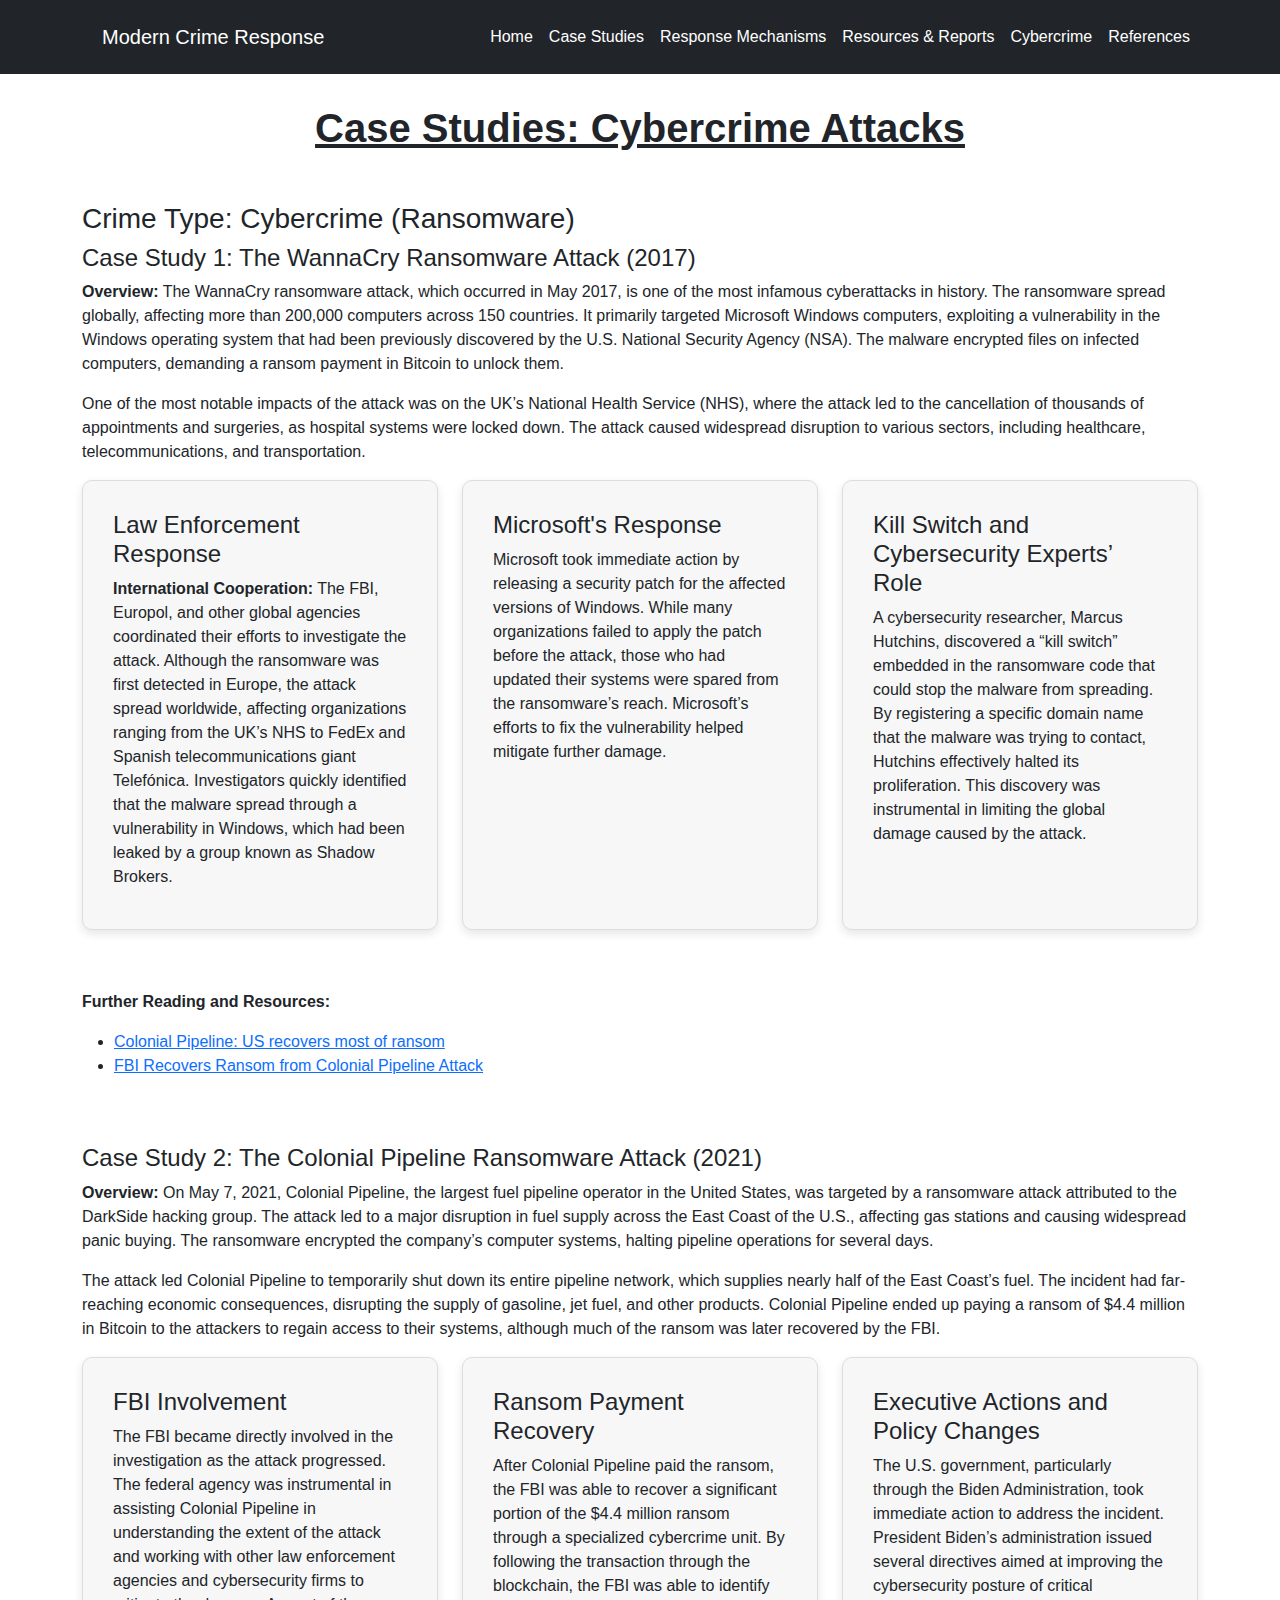
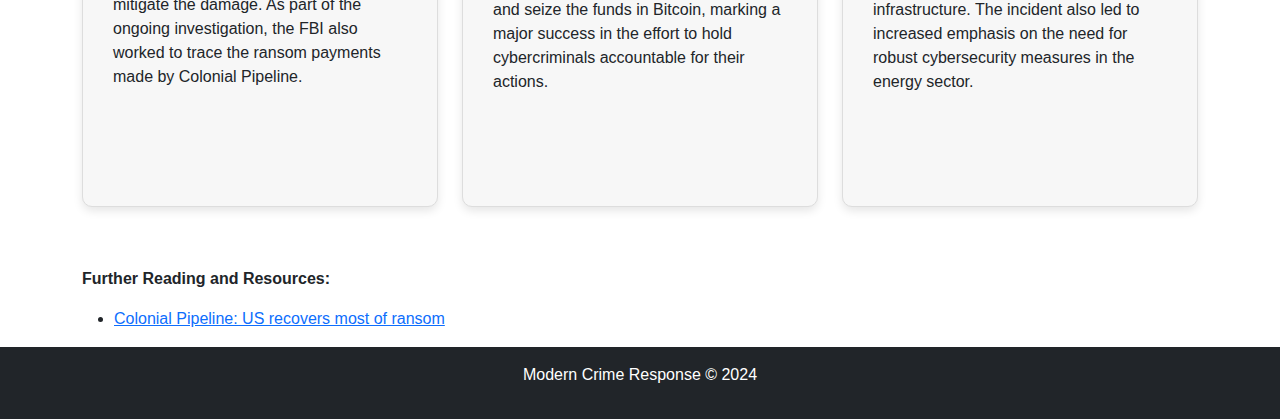
<file: case-studies.html>
<!DOCTYPE html>
<html lang="en">
<head>
    <meta charset="UTF-8">
    <meta name="viewport" content="width=device-width, initial-scale=1.0">
    <title>Case Studies: Cybercrime Attacks</title>
    <link href="https://cdn.jsdelivr.net/npm/bootstrap@5.3.0-alpha3/dist/css/bootstrap.min.css" rel="stylesheet">
    <style>
        body {
            font-family: Arial, sans-serif;
            margin: 0;
            padding: 0;
        }

        /* Navbar Styling */
        nav.navbar {
            background-color: #333;
        }

        nav.navbar a {
            color: white;
            text-decoration: none;
            padding: 14px 20px;
        }

        nav.navbar a:hover {
            background-color: #575757;
        }

        /* Title Styling */
        .title {
            margin-top: 30px;
            font-size: 2.5rem;
            font-weight: bold;
            text-decoration: underline;
            text-align: center;
        }

        .section-spacing {
            margin-top: 50px;
        }

        /* Card Styling */
        .card-custom {
            background-color: #f7f7f7;
            border: 1px solid #ddd;
            padding: 30px;
            border-radius: 10px;
            box-shadow: 0 4px 10px rgba(0, 0, 0, 0.1);
            text-align: left;
            margin-bottom: 30px; /* Increased space between cards */
            transition: transform 0.3s ease, box-shadow 0.3s ease;
            height: 450px; /* Increased height of the card */
            display: flex;
            flex-direction: column;
            justify-content: flex-start; /* Content aligned to the top */
        }

        .card-custom:hover {
            transform: scale(1.05); /* Bubble effect on hover */
            box-shadow: 0 8px 20px rgba(0, 0, 0, 0.2);
        }

        /* Button Styling */
        .btn-custom {
            background-color: #007bff;
            color: white;
            padding: 10px 20px;
            border-radius: 30px;
            font-size: 16px;
            cursor: pointer;
            transition: background-color 0.3s ease;
        }

        .btn-custom:hover {
            background-color: #0056b3;
        }

        .section-header {
            font-size: 1.8rem;
            font-weight: bold;
            text-align: center;
            margin-bottom: 20px;
        }

        /* Responsive Card Grid */
        .card-container .col-md-4 {
            margin-bottom: 30px;
        }
    </style>
</head>
<body>

    <!-- Navbar -->
    <nav class="navbar navbar-expand-lg navbar-dark bg-dark sticky-top">
        <div class="container">
            <a class="navbar-brand" href="index.html">Modern Crime Response</a>
            <button class="navbar-toggler" type="button" data-bs-toggle="collapse" data-bs-target="#navbarNav">
                <span class="navbar-toggler-icon"></span>
            </button>
            <div class="collapse navbar-collapse" id="navbarNav">
                <ul class="navbar-nav ms-auto">
                    <li class="nav-item"><a class="nav-link" href="index.html">Home</a></li>
                    <li class="nav-item"><a class="nav-link" href="case-studies.html">Case Studies</a></li>
                    <li class="nav-item"><a class="nav-link" href="response-mechanisms.html">Response Mechanisms</a></li>
                    <li class="nav-item"><a class="nav-link" href="resources-reports.html">Resources & Reports</a></li>
                    <li class="nav-item"><a class="nav-link active" href="cybercrime.html">Cybercrime</a></li>
                    <li class="nav-item"><a class="nav-link" href="references.html">References</a></li>
                </ul>
            </div>
        </div>
    </nav>

    <!-- Hero Section -->
    <section class="hero-section">
        <h1 class="title">Case Studies: Cybercrime Attacks</h1>
    </section>

    <!-- Case Study Content -->
    <div class="container section-spacing">
        <div class="row">
            <div class="col-md-12">
                <h3>Crime Type: Cybercrime (Ransomware)</h3>
                <h4>Case Study 1: The WannaCry Ransomware Attack (2017)</h4>
                <p><strong>Overview:</strong> The WannaCry ransomware attack, which occurred in May 2017, is one of the most infamous cyberattacks in history. The ransomware spread globally, affecting more than 200,000 computers across 150 countries. It primarily targeted Microsoft Windows computers, exploiting a vulnerability in the Windows operating system that had been previously discovered by the U.S. National Security Agency (NSA). The malware encrypted files on infected computers, demanding a ransom payment in Bitcoin to unlock them.</p>
                <p>One of the most notable impacts of the attack was on the UK’s National Health Service (NHS), where the attack led to the cancellation of thousands of appointments and surgeries, as hospital systems were locked down. The attack caused widespread disruption to various sectors, including healthcare, telecommunications, and transportation.</p>
            </div>
        </div>

        <!-- Interactive Card Section for Case Study 1 -->
        <div class="row card-container">
            <div class="col-md-4">
                <div class="card-custom">
                    <h4>Law Enforcement Response</h4>
                    <p><strong>International Cooperation:</strong> The FBI, Europol, and other global agencies coordinated their efforts to investigate the attack. Although the ransomware was first detected in Europe, the attack spread worldwide, affecting organizations ranging from the UK’s NHS to FedEx and Spanish telecommunications giant Telefónica. Investigators quickly identified that the malware spread through a vulnerability in Windows, which had been leaked by a group known as Shadow Brokers.</p>
                </div>
            </div>

            <div class="col-md-4">
                <div class="card-custom">
                    <h4>Microsoft's Response</h4>
                    <p>Microsoft took immediate action by releasing a security patch for the affected versions of Windows. While many organizations failed to apply the patch before the attack, those who had updated their systems were spared from the ransomware’s reach. Microsoft’s efforts to fix the vulnerability helped mitigate further damage.</p>
                </div>
            </div>

            <div class="col-md-4">
                <div class="card-custom">
                    <h4>Kill Switch and Cybersecurity Experts’ Role</h4>
                    <p>A cybersecurity researcher, Marcus Hutchins, discovered a “kill switch” embedded in the ransomware code that could stop the malware from spreading. By registering a specific domain name that the malware was trying to contact, Hutchins effectively halted its proliferation. This discovery was instrumental in limiting the global damage caused by the attack.</p>
                </div>
            </div>
        </div>

        <!-- Further Reading and Resources -->
        <div class="row">
            <div class="col-md-12">
                <p><strong>Further Reading and Resources:</strong></p>
<ul>
    <li><a href="https://www.bbc.co.uk/news/technology-39901382" target="_blank">Colonial Pipeline: US recovers most of ransom</a></li>
    <li><a href="https://www.youtube.com/watch?v=ClsWtRjXTE0" target="_blank">FBI Recovers Ransom from Colonial Pipeline Attack</a></li>
</ul>

            </div>
        </div>

        <!-- Case Study 2: Colonial Pipeline -->
        <div class="row section-spacing">
            <div class="col-md-12">
                <h4>Case Study 2: The Colonial Pipeline Ransomware Attack (2021)</h4>
                <p><strong>Overview:</strong> On May 7, 2021, Colonial Pipeline, the largest fuel pipeline operator in the United States, was targeted by a ransomware attack attributed to the DarkSide hacking group. The attack led to a major disruption in fuel supply across the East Coast of the U.S., affecting gas stations and causing widespread panic buying. The ransomware encrypted the company’s computer systems, halting pipeline operations for several days.</p>
                <p>The attack led Colonial Pipeline to temporarily shut down its entire pipeline network, which supplies nearly half of the East Coast’s fuel. The incident had far-reaching economic consequences, disrupting the supply of gasoline, jet fuel, and other products. Colonial Pipeline ended up paying a ransom of $4.4 million in Bitcoin to the attackers to regain access to their systems, although much of the ransom was later recovered by the FBI.</p>
            </div>
        </div>

        <!-- Interactive Card Section for Case Study 2 -->
        <div class="row card-container">
            <div class="col-md-4">
                <div class="card-custom">
                    <h4>FBI Involvement</h4>
                    <p>The FBI became directly involved in the investigation as the attack progressed. The federal agency was instrumental in assisting Colonial Pipeline in understanding the extent of the attack and working with other law enforcement agencies and cybersecurity firms to mitigate the damage. As part of the ongoing investigation, the FBI also worked to trace the ransom payments made by Colonial Pipeline.</p>
                </div>
            </div>

            <div class="col-md-4">
                <div class="card-custom">
                    <h4>Ransom Payment Recovery</h4>
                    <p>After Colonial Pipeline paid the ransom, the FBI was able to recover a significant portion of the $4.4 million ransom through a specialized cybercrime unit. By following the transaction through the blockchain, the FBI was able to identify and seize the funds in Bitcoin, marking a major success in the effort to hold cybercriminals accountable for their actions.</p>
                </div>
            </div>

            <div class="col-md-4">
                <div class="card-custom">
                    <h4>Executive Actions and Policy Changes</h4>
                    <p>The U.S. government, particularly through the Biden Administration, took immediate action to address the incident. President Biden’s administration issued several directives aimed at improving the cybersecurity posture of critical infrastructure. The incident also led to increased emphasis on the need for robust cybersecurity measures in the energy sector.</p>
                </div>
            </div>
        </div>

        <!-- Further Reading and Resources -->
        <div class="row">
            <div class="col-md-12">
                <p><strong>Further Reading and Resources:</strong></p>
<ul>
    <li><a href="https://www.bbc.co.uk/news/business-57394041" target="_blank">Colonial Pipeline: US recovers most of ransom</a></li>
</ul>

            </div>
        </div>
    </div>

    <!-- Footer -->
    <footer class="bg-dark text-white text-center py-3">
        <p>Modern Crime Response &copy; 2024</p>
    </footer>

    <!-- Scripts -->
    <script src="https://cdn.jsdelivr.net/npm/bootstrap@5.3.0-alpha3/dist/js/bootstrap.bundle.min.js"></script>

</body>
</html>
</file>
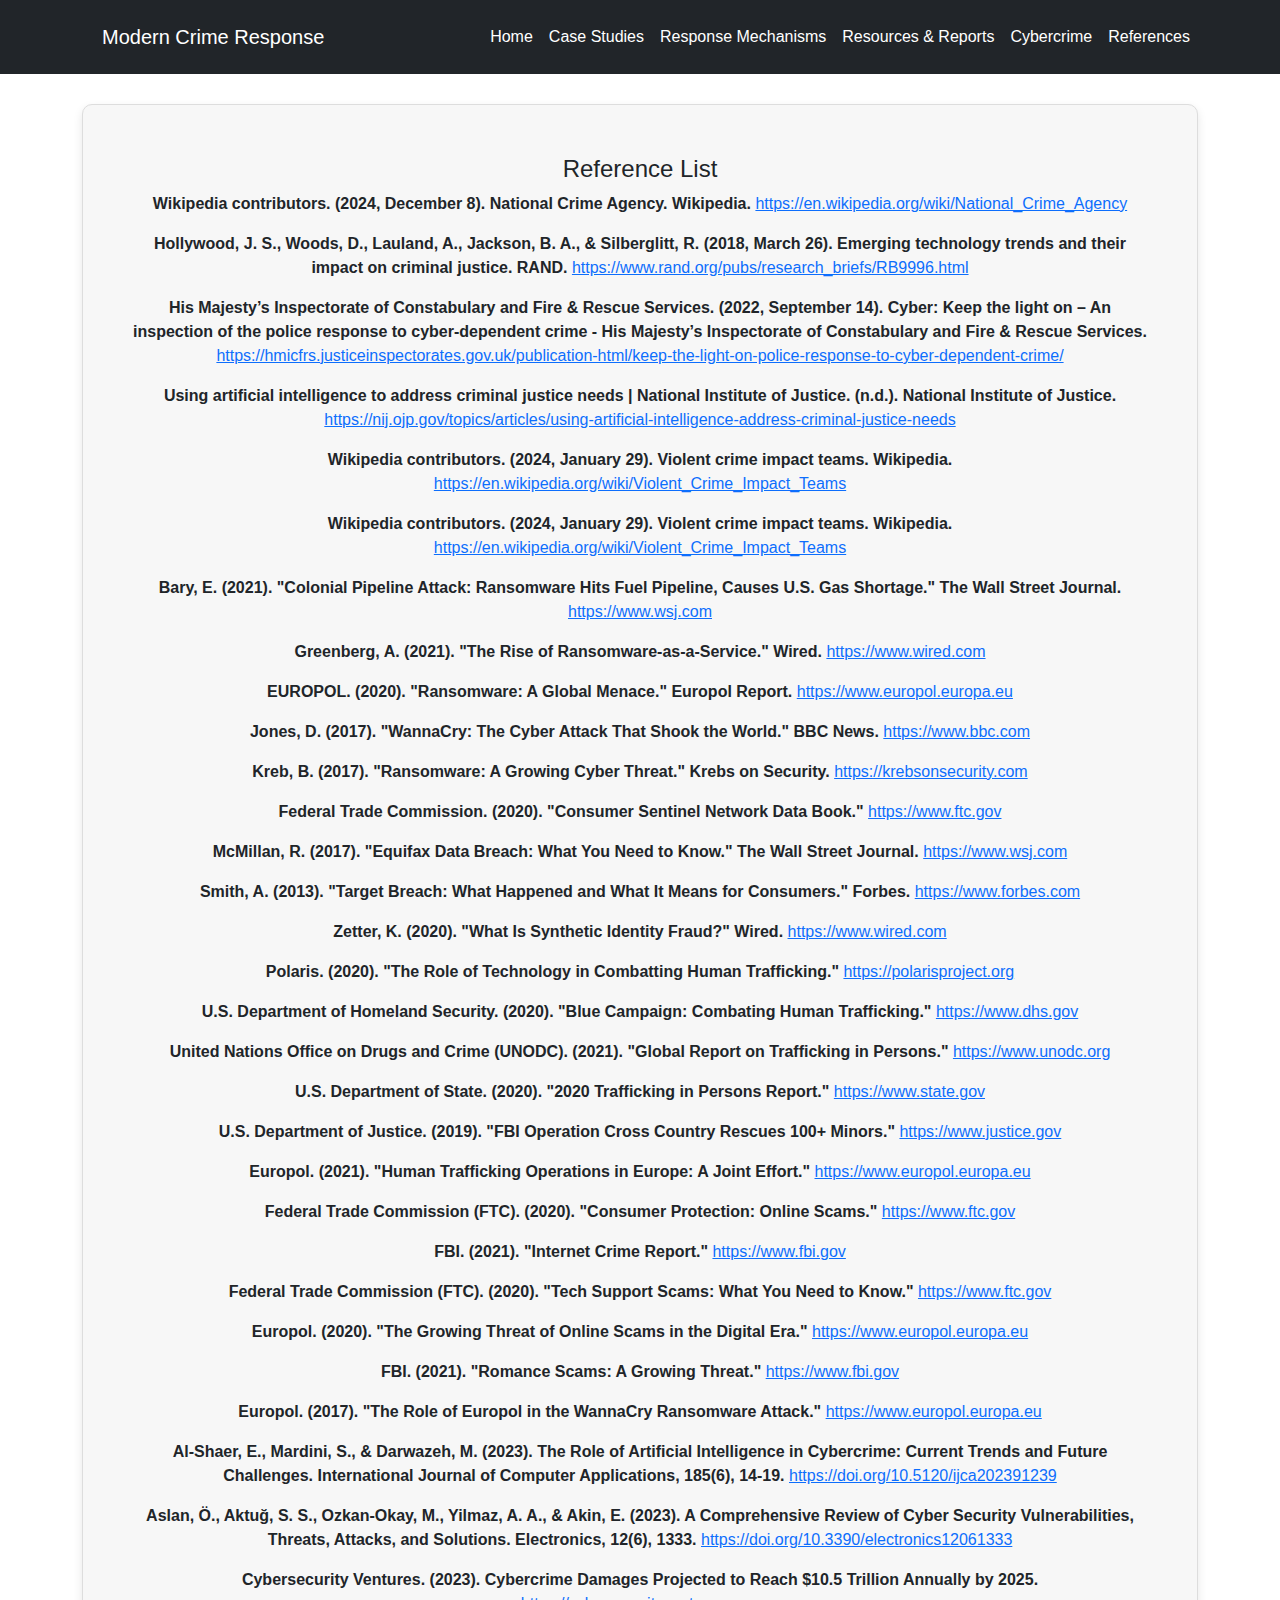
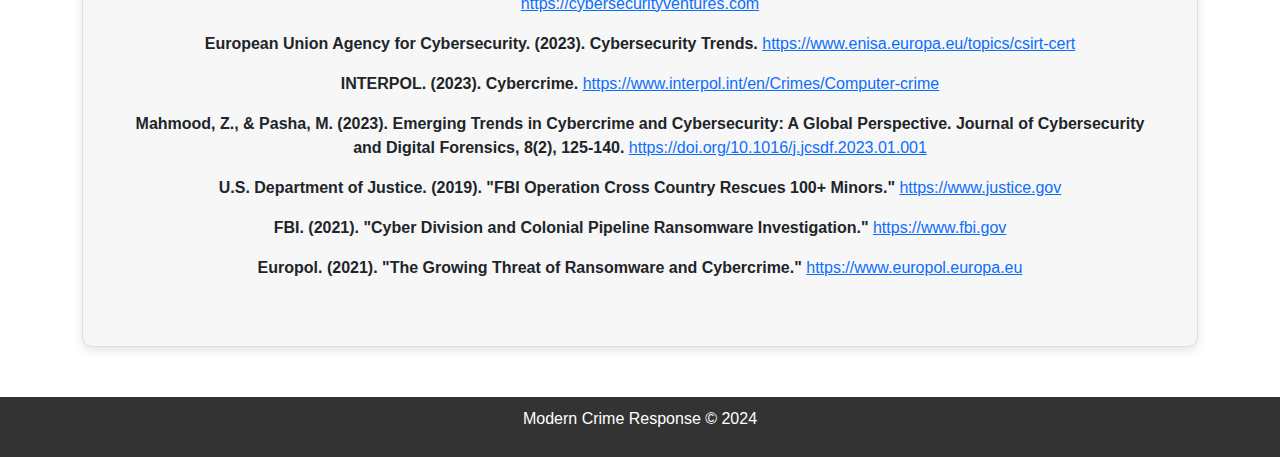
<file: References.html>
<!DOCTYPE html>
<html lang="en">
<head>
    <meta charset="UTF-8">
    <meta name="viewport" content="width=device-width, initial-scale=1.0">
    <title>References</title>
    <link rel="stylesheet" href="styles.css">
    <link href="https://cdn.jsdelivr.net/npm/bootstrap@5.3.0-alpha3/dist/css/bootstrap.min.css" rel="stylesheet">
    <style>
        body {
            font-family: Arial, sans-serif;
            margin: 0;
            padding: 0;
        }

        /* Navbar Styling */
        nav.navbar {
            background-color: #333;
        }

        nav.navbar a {
            color: white;
            text-decoration: none;
            padding: 14px 20px;
        }

        nav.navbar a:hover {
            background-color: #575757;
        }

        /* Title Styling */
        .title {
            margin-top: 30px;
            font-size: 2.5rem;
            font-weight: bold;
            text-decoration: underline;
            text-align: center;
        }

        /* Horizontal Box Card Styling */
        .horizontal-box-card {
            background-color: #f7f7f7;
            border: 1px solid #ddd;
            padding: 40px;
            border-radius: 10px;
            box-shadow: 0 4px 10px rgba(0, 0, 0, 0.1);
            margin-top: 30px;
            display: flex;
            justify-content: space-between;
            transition: transform 0.3s ease, box-shadow 0.3s ease;
        }

        .horizontal-box-card:hover {
            transform: scale(1.05); /* Add hover animation */
            box-shadow: 0 8px 20px rgba(0, 0, 0, 0.2);
        }

        .horizontal-box-card .content {
            flex: 1;
            padding: 10px;
            text-align: center;
        }

        /* Footer Styling */
        footer {
            background-color: #333;
            color: white;
            text-align: center;
            padding: 10px 0;
            margin-top: 50px;
        }
    </style>
</head>
<body>

    <!-- Navbar -->
    <nav class="navbar navbar-expand-lg navbar-dark bg-dark sticky-top">
    <div class="container">
        <a class="navbar-brand" href="index.html">Modern Crime Response</a>
        <button class="navbar-toggler" type="button" data-bs-toggle="collapse" data-bs-target="#navbarNav">
            <span class="navbar-toggler-icon"></span>
        </button>
        <div class="collapse navbar-collapse" id="navbarNav">
            <ul class="navbar-nav ms-auto">
                <li class="nav-item"><a class="nav-link" href="index.html">Home</a></li>
                <li class="nav-item"><a class="nav-link" href="case-studies.html">Case Studies</a></li>
                <li class="nav-item"><a class="nav-link" href="response-mechanisms.html">Response Mechanisms</a></li>
                <li class="nav-item"><a class="nav-link" href="resources-reports.html">Resources & Reports</a></li>
                    <li class="nav-item"><a class="nav-link active" href="cybercrime.html">Cybercrime</a></li>
                <li class="nav-item"><a class="nav-link active" href="references.html">References</a></li>
            </ul>
        </div>
    </div>
</nav>

    <!-- Page Title -->
    <h2 class="title">  </h2>

    <!-- Horizontal Box Card Below All Cards -->
    <div class="container">
        <div class="col-md-12">
            <div class="horizontal-box-card">
                <div class="content">
                    <h4>Reference List</h4>
					
                    <p><strong>Wikipedia contributors. (2024, December 8). National Crime Agency. Wikipedia. </strong><a href="https://en.wikipedia.org/wiki/National_Crime_Agency" target="_blank">https://en.wikipedia.org/wiki/National_Crime_Agency</a></p>

                    <p><strong>Hollywood, J. S., Woods, D., Lauland, A., Jackson, B. A., & Silberglitt, R. (2018, March 26). Emerging technology trends and their impact on criminal justice. RAND. </strong><a href="https://www.rand.org/pubs/research_briefs/RB9996.html" target="_blank">https://www.rand.org/pubs/research_briefs/RB9996.html</a></p>

                    <p><strong>His Majesty’s Inspectorate of Constabulary and Fire & Rescue Services. (2022, September 14). Cyber: Keep the light on – An inspection of the police response to cyber-dependent crime - His Majesty’s Inspectorate of Constabulary and Fire & Rescue Services. </strong><a href="https://hmicfrs.justiceinspectorates.gov.uk/publication-html/keep-the-light-on-police-response-to-cyber-dependent-crime/" target="_blank">https://hmicfrs.justiceinspectorates.gov.uk/publication-html/keep-the-light-on-police-response-to-cyber-dependent-crime/</a></p>

                    <p><strong>Using artificial intelligence to address criminal justice needs | National Institute of Justice. (n.d.). National Institute of Justice. </strong><a href="https://nij.ojp.gov/topics/articles/using-artificial-intelligence-address-criminal-justice-needs" target="_blank">https://nij.ojp.gov/topics/articles/using-artificial-intelligence-address-criminal-justice-needs</a></p>

                    <p><strong>Wikipedia contributors. (2024, January 29). Violent crime impact teams. Wikipedia. </strong><a href="https://en.wikipedia.org/wiki/Violent_Crime_Impact_Teams" target="_blank">https://en.wikipedia.org/wiki/Violent_Crime_Impact_Teams</a></p>

                    <p><strong>Wikipedia contributors. (2024, January 29). Violent crime impact teams. Wikipedia. </strong><a href="https://en.wikipedia.org/wiki/Violent_Crime_Impact_Teams" target="_blank">https://en.wikipedia.org/wiki/Violent_Crime_Impact_Teams</a></p>

                    <p><strong>Bary, E. (2021). "Colonial Pipeline Attack: Ransomware Hits Fuel Pipeline, Causes U.S. Gas Shortage." The Wall Street Journal. </strong><a href="https://www.wsj.com" target="_blank">https://www.wsj.com</a></p>

                    <p><strong>Greenberg, A. (2021). "The Rise of Ransomware-as-a-Service." Wired. </strong><a href="https://www.wired.com" target="_blank">https://www.wired.com</a></p>

                    <p><strong>EUROPOL. (2020). "Ransomware: A Global Menace." Europol Report. </strong><a href="https://www.europol.europa.eu" target="_blank">https://www.europol.europa.eu</a></p>

                    <p><strong>Jones, D. (2017). "WannaCry: The Cyber Attack That Shook the World." BBC News. </strong><a href="https://www.bbc.com" target="_blank">https://www.bbc.com</a></p>

                    <p><strong>Kreb, B. (2017). "Ransomware: A Growing Cyber Threat." Krebs on Security. </strong><a href="https://krebsonsecurity.com" target="_blank">https://krebsonsecurity.com</a></p>

                    <p><strong>Federal Trade Commission. (2020). "Consumer Sentinel Network Data Book." </strong><a href="https://www.ftc.gov" target="_blank">https://www.ftc.gov</a></p>

                    <p><strong>McMillan, R. (2017). "Equifax Data Breach: What You Need to Know." The Wall Street Journal. </strong><a href="https://www.wsj.com" target="_blank">https://www.wsj.com</a></p>

                    <p><strong>Smith, A. (2013). "Target Breach: What Happened and What It Means for Consumers." Forbes. </strong><a href="https://www.forbes.com" target="_blank">https://www.forbes.com</a></p>

                    <p><strong>Zetter, K. (2020). "What Is Synthetic Identity Fraud?" Wired. </strong><a href="https://www.wired.com" target="_blank">https://www.wired.com</a></p>

                    <p><strong>Polaris. (2020). "The Role of Technology in Combatting Human Trafficking." </strong><a href="https://polarisproject.org" target="_blank">https://polarisproject.org</a></p>

                    <p><strong>U.S. Department of Homeland Security. (2020). "Blue Campaign: Combating Human Trafficking." </strong><a href="https://www.dhs.gov" target="_blank">https://www.dhs.gov</a></p>

                    <p><strong>United Nations Office on Drugs and Crime (UNODC). (2021). "Global Report on Trafficking in Persons." </strong><a href="https://www.unodc.org" target="_blank">https://www.unodc.org</a></p>

                    <p><strong>U.S. Department of State. (2020). "2020 Trafficking in Persons Report." </strong><a href="https://www.state.gov" target="_blank">https://www.state.gov</a></p>

                    <p><strong>U.S. Department of Justice. (2019). "FBI Operation Cross Country Rescues 100+ Minors." </strong><a href="https://www.justice.gov" target="_blank">https://www.justice.gov</a></p>

                    <p><strong>Europol. (2021). "Human Trafficking Operations in Europe: A Joint Effort." </strong><a href="https://www.europol.europa.eu" target="_blank">https://www.europol.europa.eu</a></p>

                    <p><strong>Federal Trade Commission (FTC). (2020). "Consumer Protection: Online Scams." </strong><a href="https://www.ftc.gov" target="_blank">https://www.ftc.gov</a></p>

                    <p><strong>FBI. (2021). "Internet Crime Report." </strong><a href="https://www.fbi.gov" target="_blank">https://www.fbi.gov</a></p>

                    <p><strong>Federal Trade Commission (FTC). (2020). "Tech Support Scams: What You Need to Know." </strong><a href="https://www.ftc.gov" target="_blank">https://www.ftc.gov</a></p>

                    <p><strong>Europol. (2020). "The Growing Threat of Online Scams in the Digital Era." </strong><a href="https://www.europol.europa.eu" target="_blank">https://www.europol.europa.eu</a></p>
					

                    <p><strong>FBI. (2021). "Romance Scams: A Growing Threat." </strong><a href="https://www.fbi.gov" target="_blank">https://www.fbi.gov</a></p>
					<p><strong>Europol. (2017). "The Role of Europol in the WannaCry Ransomware Attack." </strong><a href="https://www.europol.europa.eu" target="_blank">https://www.europol.europa.eu</a></p>
					<p><strong>Al-Shaer, E., Mardini, S., & Darwazeh, M. (2023). The Role of Artificial Intelligence in Cybercrime: Current Trends and Future Challenges. International Journal of Computer Applications, 185(6), 14-19. </strong><a href="https://doi.org/10.5120/ijca202391239" target="_blank">https://doi.org/10.5120/ijca202391239</a></p>

<p><strong>Aslan, Ö., Aktuğ, S. S., Ozkan-Okay, M., Yilmaz, A. A., & Akin, E. (2023). A Comprehensive Review of Cyber Security Vulnerabilities, Threats, Attacks, and Solutions. Electronics, 12(6), 1333. </strong><a href="https://doi.org/10.3390/electronics12061333" target="_blank">https://doi.org/10.3390/electronics12061333</a></p>

<p><strong>Cybersecurity Ventures. (2023). Cybercrime Damages Projected to Reach $10.5 Trillion Annually by 2025. </strong><a href="https://cybersecurityventures.com" target="_blank">https://cybersecurityventures.com</a></p>

<p><strong>European Union Agency for Cybersecurity. (2023). Cybersecurity Trends. </strong><a href="https://www.enisa.europa.eu/topics/csirt-cert" target="_blank">https://www.enisa.europa.eu/topics/csirt-cert</a></p>

<p><strong>INTERPOL. (2023). Cybercrime. </strong><a href="https://www.interpol.int/en/Crimes/Computer-crime" target="_blank">https://www.interpol.int/en/Crimes/Computer-crime</a></p>

<p><strong>Mahmood, Z., & Pasha, M. (2023). Emerging Trends in Cybercrime and Cybersecurity: A Global Perspective. Journal of Cybersecurity and Digital Forensics, 8(2), 125-140. </strong><a href="https://doi.org/10.1016/j.jcsdf.2023.01.001" target="_blank">https://doi.org/10.1016/j.jcsdf.2023.01.001</a></p>

					

<p><strong>U.S. Department of Justice. (2019). "FBI Operation Cross Country Rescues 100+ Minors." </strong><a href="https://www.justice.gov" target="_blank">https://www.justice.gov</a></p>

<p><strong>FBI. (2021). "Cyber Division and Colonial Pipeline Ransomware Investigation." </strong><a href="https://www.fbi.gov" target="_blank">https://www.fbi.gov</a></p>

<p><strong>Europol. (2021). "The Growing Threat of Ransomware and Cybercrime." </strong><a href="https://www.europol.europa.eu" target="_blank">https://www.europol.europa.eu</a></p>

                </div>
            </div>
        </div>
    </div>

    <!-- Footer -->
    <footer>
        <p>Modern Crime Response &copy; 2024</p>
    </footer>

</body>
</html>
</file>
<file: styles.css>
/* Global Reset */
* {
    margin: 0;
    padding: 0;
    box-sizing: border-box;
}

body {
    font-family: Arial, sans-serif;
    margin: 0;
    padding: 0;
}

/* Navbar Styling */
nav.navbar {
    background-color: #333;
}

nav.navbar a {
    color: white;
    text-decoration: none;
    padding: 14px 20px;
}

nav.navbar a:hover {
    background-color: #575757;
}

/* Card Container */
.card-container {
    display: flex;
    flex-wrap: wrap;
    justify-content: space-between;
    gap: 20px;
    margin-top: 30px;
}

/* Card Styling */
.card-custom {
    background-color: #f7f7f7;
    border: 1px solid #ddd;
    padding: 20px;
    border-radius: 10px;
    transition: transform 1s ease, box-shadow 1s ease, max-height 1s ease, padding 1s ease; /* Smooth transitions */
    margin-bottom: 0px; /* Remove extra margin at the bottom of the card */
    box-shadow: 0 4px 10px rgba(0, 0, 0, 0.1); /* Drop shadow */
    height: auto; /* Allow dynamic height adjustment */
    text-align: center;
    display: flex;
    flex-direction: column;
    justify-content: flex-start; /* Ensure content starts from the top */
    overflow: hidden; /* Prevent overflowing content */
    max-height: 450px; /* Default max-height for smooth closing */
}

/* Card Hover Effect */
.card-custom:hover {
    transform: scale(1.05); /* Slightly enlarge the card */
    box-shadow: 0 8px 20px rgba(0, 0, 0, 0.2); /* Stronger shadow for lifting effect */
    max-height: 700px; /* Allow card height to expand, but cap it at 700px */
    padding-bottom: 40px; /* Add padding when expanded */
}

/* Image Styling */
.card-custom img {
    width: 100%;
    height: 200px; /* Fixed height for image */
    object-fit: cover; /* Ensure the image covers the card area */
    border-radius: 8px;
    margin-top: 0px; /* Remove margin between image and content */
    max-height: 200px; /* Ensure image doesn't exceed the height */
    transition: transform 1s ease; /* Smooth transition for the image movement */
}

/* Move the image down on hover */
.card-custom:hover img {
    transform: translateY(20px); /* Move image down slightly as the card expands */
}

/* Content Styling */
.card-custom .content {
    margin-top: 0px; /* Ensure content starts right below the image */
    opacity: 0; /* Initially hide the content */
    transform: translateY(20px); /* Start content slightly lower */
    transition: opacity 1s ease, transform 1s ease, max-height 1s ease; /* Smooth transitions */
    max-height: 0; /* Initially hide content */
    overflow: hidden; /* Prevent overflow if content is too long */
}

/* Reveal content on hover */
.card-custom:hover .content {
    opacity: 1; /* Make content visible on hover */
    max-height: 500px; /* Reveal more content when card expands */
    transform: translateY(0); /* Slide content into place */
}

/* Grid System - 3 Cards per Row */
.card-container .col-md-4 {
    flex: 1 0 32%; /* Make each card 1/3 of the container width */
    max-width: 32%; /* Force 3 cards per row */
    padding: 10px; /* Space between cards */
}

/* Title in the card */
.card-custom h5.title {
    font-size: 1.5rem; /* Adjust title size */
    margin-bottom: 10px;
}

/* Card Text */
.card-custom p {
    font-size: 1rem; /* Adjust text size */
    margin-bottom: 10px;
    color: #333;
    overflow: hidden; /* Prevent overflow if text is too long */
    text-overflow: ellipsis;
}

/* Parent container to ensure cards are flex-based */
.row {
    display: flex;
    flex-wrap: wrap;
}

/* Card container styling */
.textbox {
    max-height: 200px; /* Scroll appears only if content exceeds 200px */
    overflow-y: auto; /* Enable scrolling for individual cards */
    padding: 15px;
    background-color: #f9f9f9;
    border: 1px solid #ddd;
    border-radius: 10px;
    box-shadow: 0px 4px 10px rgba(0, 0, 0, 0.1); /* Subtle shadow */
    line-height: 1.5;
    font-size: 14px;
}



/* Title within the card */
.bubble-title {
    font-weight: bold;
    margin-bottom: 10px;
    text-align: center;
}

/* Content styling */
.textbox p {
    margin: 0; /* Remove extra spacing */
    line-height: 1.5;
    font-size: 14px;
}


.textbox p {
    display: -webkit-box;
    -webkit-line-clamp: 10; /* Limit to 10 lines */
    -webkit-box-orient: vertical;
    overflow: hidden; /* Hide text that exceeds 10 lines */
    text-overflow: ellipsis; /* Add ellipsis for overflow text */
}


/* Hover effect for expanding bubbles */
.textbox:hover {
    transform: scale(1.05); /* Slightly enlarge the bubble on hover */
    box-shadow: 0px 8px 25px rgba(0, 0, 0, 0.2); /* Stronger shadow on hover */
}

.textbox:focus {
    outline: none;
}

/* Footer Styling */
footer {
    background-color: #333;
    color: white;
    text-align: center;
    padding: 10px 0;
    margin-top: 50px;
}

/* Legend Styling */
#legend {
    position: absolute; /* Place legend on the map */
    bottom: 20px;
    right: 20px; /* Align to the right */
    flex-shrink: 0;  /* Prevent the legend from shrinking */
    border: 2px solid #ccc; /* Adds a border around the legend */
    padding: 10px;
    border-radius: 8px;
    background-color: #f9f9f9; /* Light background for the legend */
    width: auto;  /* Only as wide as needed */
    max-width: 250px; /* Optional: maximum width to prevent it from becoming too wide */
    max-height: 170px; /* Adjust max-height to crop below the red dot line */
    overflow: hidden; /* Hide anything beyond the max-height */
    box-shadow: 0px 4px 10px rgba(0, 0, 0, 0.1); /* Subtle shadow for visual clarity */
}

#legend strong {
    display: block;
    font-size: 1.2rem;
    margin-bottom: 10px;
}

#legend div {
    font-size: 1rem;
    margin: 5px 0;
}

#legend span {
    display: inline-block;
    width: 20px;
    height: 20px;
    margin-right: 10px;
    border-radius: 50%;
}

/* Hero Section Styling */
.hero-section h1, .hero-section p {
    font-weight: bold; /* Make text bold */
    text-shadow: 2px 2px 4px rgba(0, 0, 0, 0.5); /* Add drop shadow */
    font-size: 2.5rem; /* Increase font size */
}

.hero-section h1 {
    font-size: 3.5rem; /* Make the main heading larger */
    margin-bottom: 20px; /* Add some spacing below */
}

.hero-section p {
    font-size: 1.8rem; /* Make the subheading larger */
    margin-top: 10px; /* Adjust spacing above the subheading */
}

.carousel-caption h5 {
    font-weight: bold; /* Make the text bold */
    font-size: 4rem; /* Increase font size significantly */
    text-shadow: 
        3px 3px 6px rgba(0, 0, 0, 0.7), /* Stronger drop shadow */
        -3px -3px 6px rgba(0, 0, 0, 0.7), /* Additional shadow in the opposite direction */
        3px -3px 6px rgba(0, 0, 0, 0.7), /* Full stroke effect */
        -3px 3px 6px rgba(0, 0, 0, 0.7); /* Additional shadow for full outline effect */
    position: absolute; /* Position it absolutely within the carousel */
    top: 50%; /* Center vertically */
    left: 50%; /* Center horizontally */
    transform: translate(-100%, -400%); /* Adjust positioning to truly center */
    text-align: center; /* Center align the text */
    width: 100%; /* Ensure the caption takes up full width */
    color: white; /* Ensure the text color is white for visibility */
}

@media (max-width: 768px) {
    .carousel-caption h5 {
        font-size: 3rem; /* Adjust font size for smaller screens */
    }
}

#crimeMap {
    height: 400px;
    width: 60%;
    margin: 0 auto; 
    border: 3px solid #ccc;
    border-radius: 10px;
    box-shadow: 0px 4px 10px rgba(0, 0, 0, 0.1);
    image-rendering: pixelated; /* Ensures no gaps between tiles */
    transform: translateZ(0);   /* Hardware-accelerated rendering */
}
/* Add spacing between cards */
.card-container {
    display: flex;
    flex-wrap: wrap;
    justify-content: space-between;
    gap: 20px;
}

.col-md-4 {
    flex: 1 1 calc(33.333% - 20px); /* 3 cards per row with spacing */
    max-width: calc(33.333% - 20px);
}

.card-custom {
    height: auto;
    text-align: center;
}
.title {
    text-align: center; /* Center align titles */
    font-size: 2rem;    /* Adjust size as needed */
    font-weight: bold;  /* Make titles bold */
    margin-bottom: 20px; /* Add spacing below titles */
}

/* Hero Section Styling */
.hero-section h1, .hero-section p {
    font-weight: bold; /* Make text bold */
    text-shadow: 
        3px 3px 0px rgba(0, 0, 0, 1), /* Shadow to the right and bottom for stroke effect */
        -3px -3px 0px rgba(0, 0, 0, 1), /* Shadow to the left and top */
        3px -3px 0px rgba(0, 0, 0, 1), /* Shadow to the left and top */
        -3px 3px 0px rgba(0, 0, 0, 1); /* Shadow to the right and bottom */
    font-size: 4rem; /* Increase font size */
    color: white; /* Make text white */
}

.hero-section h1 {
    font-size: 5rem; /* Make the main heading larger */
    margin-bottom: 20px; /* Add some spacing below */
}

.hero-section p {
    font-size: 2rem; /* Make the subheading larger */
    margin-top: 10px; /* Adjust spacing above the subheading */
}

/* Page Break Styling */
.page-break {
    margin: 50px auto; /* Adds spacing above and below */
    border: none; /* Removes default border */
    border-top: 2px solid #ddd; /* Custom line for the break */
    width: 80%; /* Keeps the line clean and centered */
}
/* Scoped styles for Cybercrime page */
.cybercrime-section .card-custom {
    background-color: #f7f7f7;
    border: 1px solid #ddd;
    border-radius: 10px;
    box-shadow: 0 4px 10px rgba(0, 0, 0, 0.1);
    transition: transform 2s ease, box-shadow 2s ease;
    text-align: center;
    height: auto;
    overflow: hidden;
    max-width: 350px; /* Fix size */
    margin: auto; /* Center */
}

.cybercrime-section .card-custom:hover {
    transform: scale(1.05);
    box-shadow: 0 8px 20px rgba(0, 0, 0, 0.2);
}

.cybercrime-section .card-custom img {
    width: 100%;
    height: 200px;
    object-fit: cover;
    border-radius: 8px 8px 0 0;
}

.cybercrime-section .card-container {
    display: flex;
    justify-content: center;
    gap: 20px; /* Space between cards */
    flex-wrap: wrap;
}

.cybercrime-section .card-custom h5 {
    font-size: 1.5rem;
    margin: 15px 0;
    font-weight: bold;
}

.cybercrime-section .card-custom p {
    font-size: 1rem;
    margin: 0 15px 15px;
    line-height: 1.4;
    color: #333;
}
</file>
